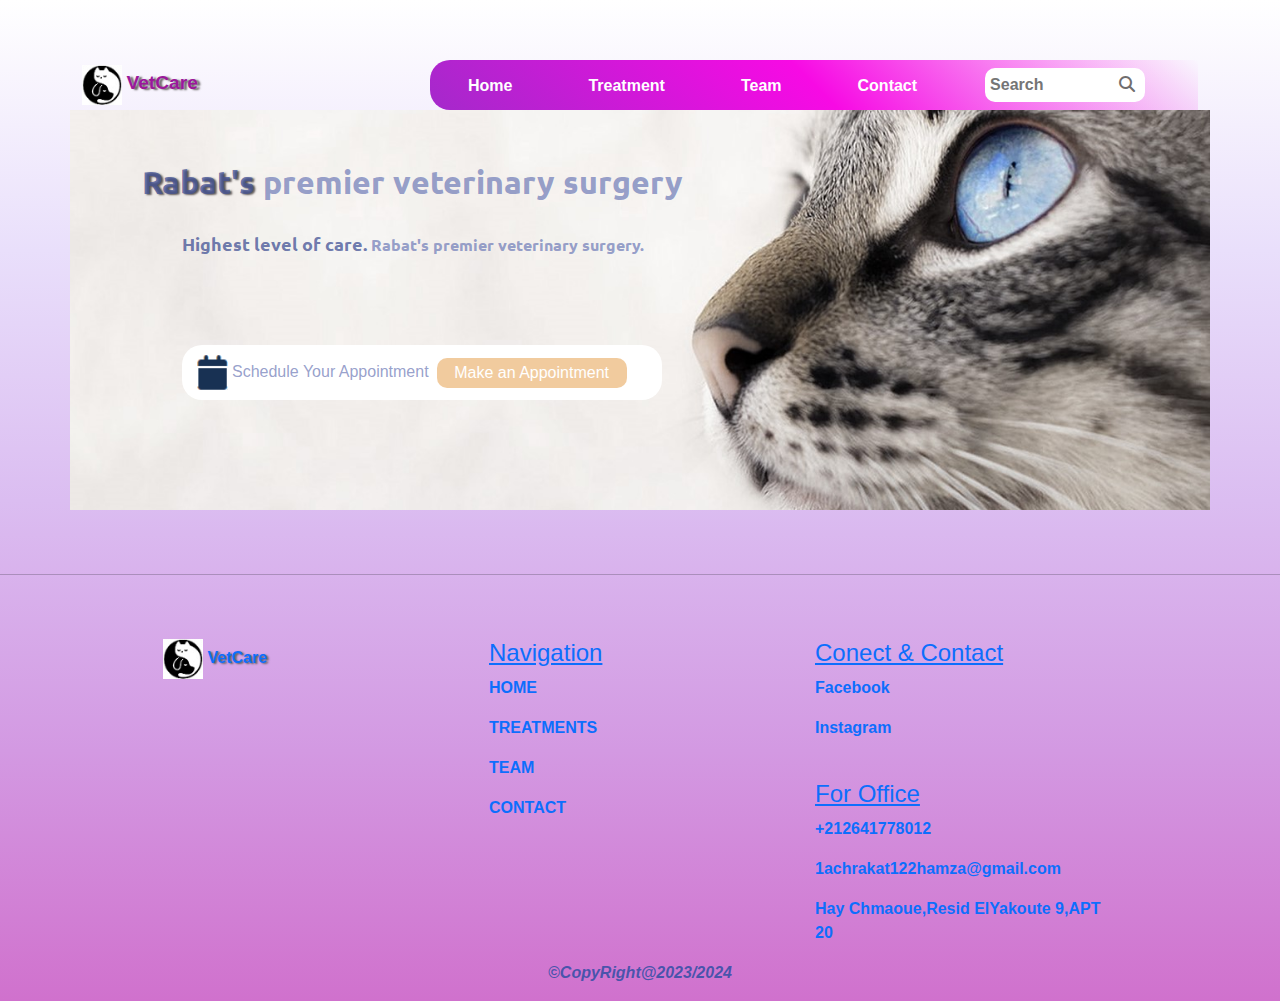
<file: index.html>
<!DOCTYPE html>
<html lang="en">

<head>
    <meta charset="UTF-8">
    <meta http-equiv="X-UA-Compatible" content="IE=edge">
    <meta name="viewport" content="width=device-width, initial-scale=1.0">
    <meta name="keyword"
        content="doctor,doctors,health,sick,healthy,medicine,virus,professor,experts,animals,dogs,cats,birds,hamsters,dog,cat,hamster,bird,vacins,vacin">
    <meta name="description"
        content="Do your animal has a health problems?You made the right choice... you are in the right place!!! Book an appointment with your doctor now! We provide you with the best experts and well-know doctors and their place of work in addition to a glimps of their professional career!!">
    <link rel="icon" href="icons\icon.png">
    <link rel="apple-touch-icon" href="icons\icon.png">
    <link rel="shortcut" href="icons\icon.png">
    <link rel="stylesheet" href="css/bootstrap.min.css">
    <link rel="stylesheet" href="css/all.min.css">
    <link rel="stylesheet" href="css/index.css">
    <link rel="preconnect" href="https://fonts.googleapis.com">
    <link rel="preconnect" href="https://fonts.gstatic.com" crossorigin>
    <link href="https://fonts.googleapis.com/css2?family=Ubuntu:wght@400;700&display=swap" rel="stylesheet">
    <title>VetCare</title>
</head>

<body>

    <header id="ref">
        <div class="container">
            <div class="row align-items-center ">
                <div class="col-md-2 col-8">

                    <a href="#ref">
                        <img src="icons/icon_2.jpg" alt="">
                    </a>
                    <a href="">
                        <p style="display: inline;"> VetCare </p>
                    </a>
                </div>

                <div class="col-md-10 col-4">
                    <nav class="my-navbar ">
                        <ol>
                            <li><a href="#ref">Home</a></li>
                            <li><a href="indeex.html">Treatment</a></li>
                            <li><a href="indeeex.html">Team</a></li>
                            <li><a href="#con">Contact</a></li>
                        </ol>
                        <form action="">
                            <input type="text" placeholder="Search">
                            <button><i class="fa-solid fa-magnifying-glass"></i></button>
                        </form>
                    </nav>

                    <div class="slide-mobile"></div>
                    <div class="btn-mobile"></div>
                </div>
            </div>
        </div>
        <script src="js/main.js"></script>
    </header>
    <div class="container" id="ss">
        <br><br>
        <p class="p"> <span class="sp"> <a href="https://fr.wikipedia.org/wiki/Rabat" target="_blank"> Rabat's
                </a></span> premier veterinary surgery </p>
        <br><br>
        <p class="pp"><span class="spp">Highest level of care.</span> Rabat's premier veterinary surgery. </p>
        <br><br><br>

        <div class="bls">
            <img id="agenda" src="icons\cal.png" alt="">
            <p>Schedule Your Appointment</p> <a href="tel:+212614778012"><input type="button"
                    value="Make an Appointment"></a>
        </div>

    </div>
    <br><br>
    <hr>
    <footer id="con"><br><br>
        <div class="row justify-content-center">
            <div class="col-3">
                <img src="icons/icon_2.jpg" alt="">
                <p style="display: inline;text-shadow: 2px 0.5px 2px rgb(97, 90, 90);color: rgba(68, 83, 150, 0.774); ">
                    <a href="#ref" style="text-decoration: none;"> VetCare</a>
                </p>
            </div>
            <div class="col-3" id="navvi">
                <h4><a href="#ref">Navigation</a></h4>
                <p><a href="#ref" style="text-decoration: none;">HOME</a></p>
                <p><a href="indeex.html" style="text-decoration: none;">TREATMENTS</a></p>
                <p><a href="indeeex.html" style="text-decoration: none;">TEAM</a></p>
                <p><a href="#con" style="text-decoration: none;">CONTACT</a></p>
            </div>
            <div class="col-3">
                <h4><a href="#con"> Conect & Contact</a></h4>
                <p><a href="https://www.facebook.com/azii.ntfahmu" target="_blank"
                        style="text-decoration: none;">Facebook</a></p>
                <p><a href="https://www.instagram.com/?hl=fr" target="_blank"
                        style="text-decoration: none;">Instagram</a></p><br>
                <h4><a href="#con">For Office</a></h4>
                <p><a href="tel:+212641778012" style="text-decoration: none;">+212641778012</a></p>
                <p><a href="mailto:1achrakat122hamza@gmail.com"
                        style="text-decoration: none;">1achrakat122hamza@gmail.com</a></p>
                <p><a href="" style="text-decoration: none;">Hay Chmaoue,Resid ElYakoute 9,APT 20</a> </p>
            </div>
        </div>
        <p style="text-align: center;"><i> <b>&copy;CopyRight@2023/2024 </b></i></p>
    </footer>



</body>

</html>
</file>
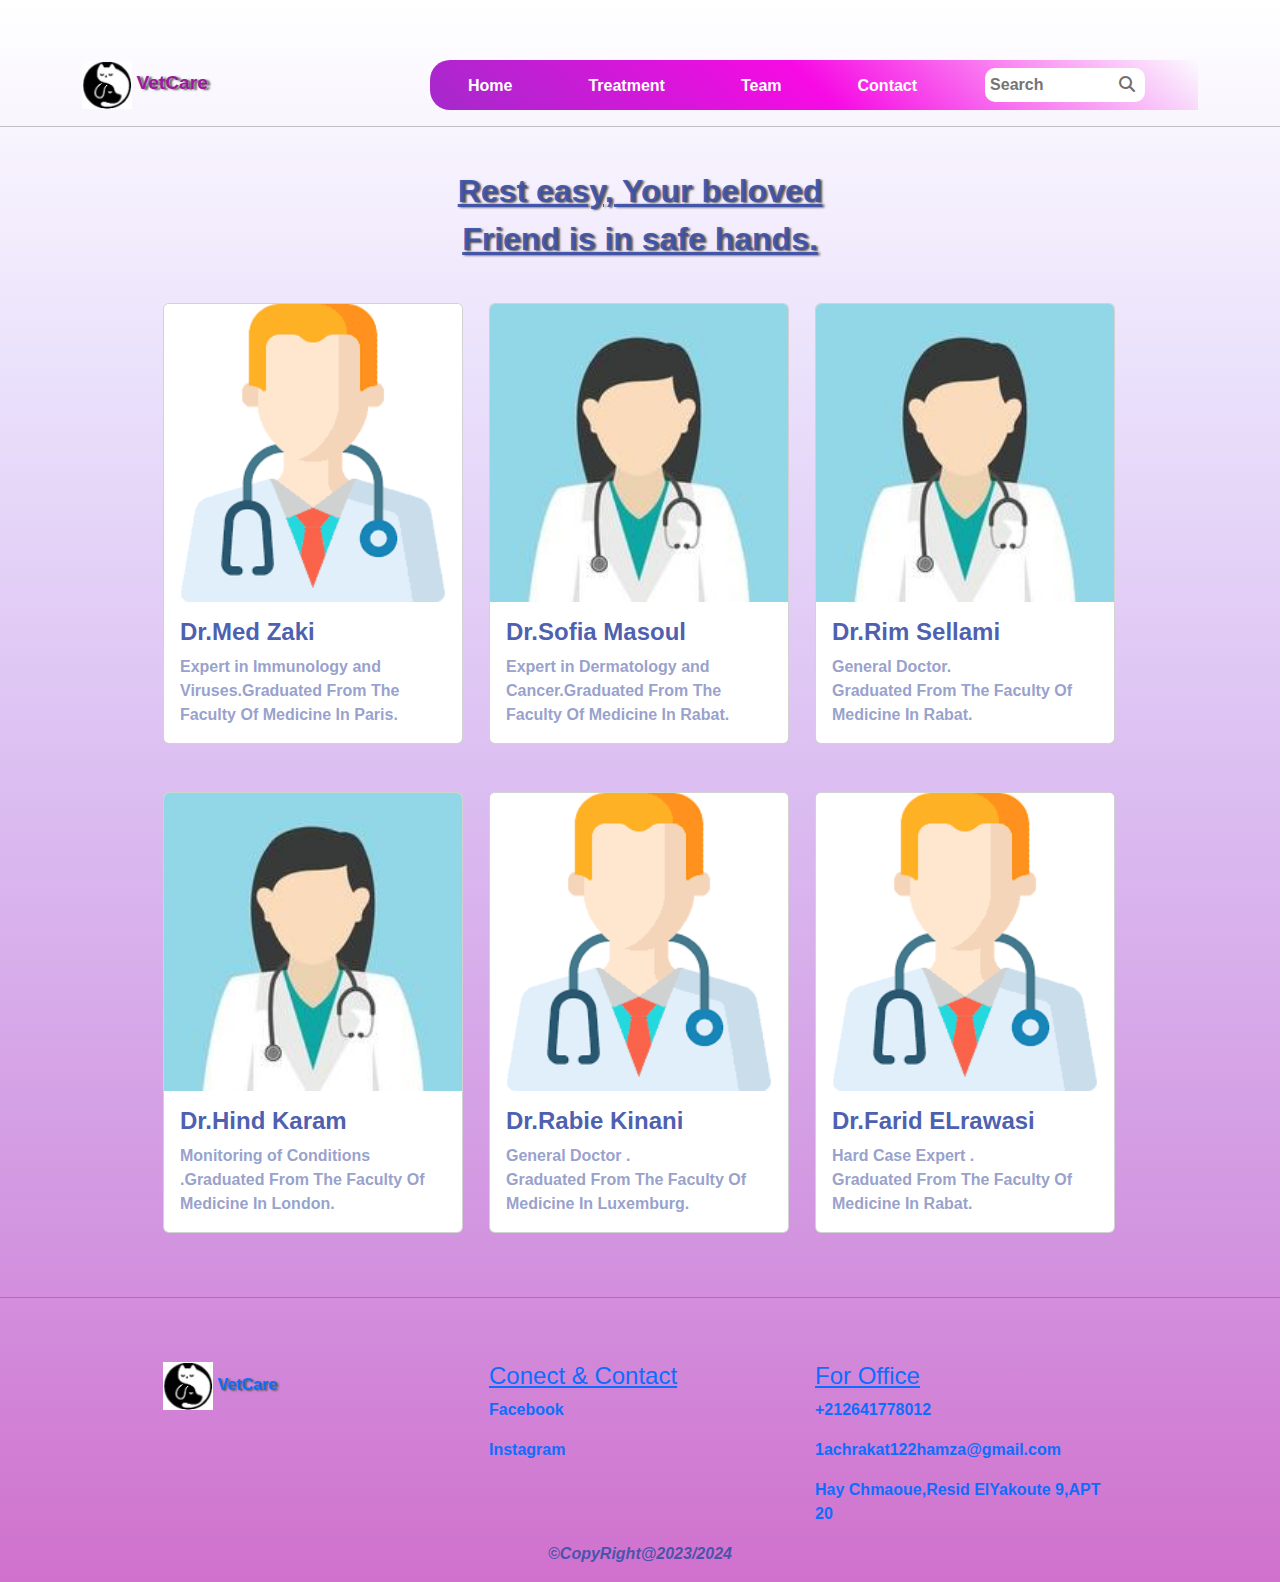
<file: indeeex.html>
<!DOCTYPE html>
<html lang="en">

<head>
  <meta charset="UTF-8">
  <meta http-equiv="X-UA-Compatible" content="IE=edge">
  <meta name="viewport" content="width=device-width, initial-scale=1.0">
  <meta name="keyword"
    content="doctor,doctors,health,sick,healthy,medicine,virus,professor,experts,animals,dogs,cats,birds,hamsters,dog,cat,hamster,bird,vacins,vacin">
  <meta name="description"
    content="Do your animal has a health problems?You made the right choice... you are in the right place!!! Book an appointment with your doctor now! We provide you with the best experts and well-know doctors and their place of work in addition to a glimps of their professional career!!">
  <link rel="icon" href="icons\icon.png">
  <link rel="apple-touch-icon" href="icons\icon.png">
  <link rel="shortcut" href="icons\icon.png">
  <link rel="stylesheet" href="css/bootstrap.min.css">
  <link rel="stylesheet" href="css/all.min.css">
  <link rel="stylesheet" href="css/indeeex.css">
  <link rel="preconnect" href="https://fonts.googleapis.com">
  <link rel="preconnect" href="https://fonts.gstatic.com" crossorigin>
  <link href="https://fonts.googleapis.com/css2?family=Ubuntu:wght@400;700&display=swap" rel="stylesheet">
  <title>VetCare</title>
</head>

<body>
  <header id="ref">
    <div class="container">
      <div class="row align-items-center ">
        <div class="col-md-2 col-8">

          <a href="#ref">
            <img src="icons/icon_2.jpg" alt="">
          </a>
          <a href="#ref">
            <p style="display: inline;"> VetCare </p>
          </a>
        </div>
        <div class="col-md-10 col-4">
          <nav class="my-navbar ">
            <ol>
              <li><a href="index.html">Home</a></li>
              <li><a href="indeex.html">Treatment</a></li>
              <li><a href="indeeex.html">Team</a></li>
              <li><a href="index.html">Contact</a></li>
            </ol>
            <form action="">
              <input type="text" placeholder="Search">
              <button><i class="fa-solid fa-magnifying-glass"></i></button>
            </form>
          </nav>
          <div class="slide-mobile"></div>
          <div class="btn-mobile"></div>
        </div>
      </div>
    </div>
    <script src="js/main.js"></script>
  </header>
  <hr>
  <div class="tmm" id="tm">
    <br>
    <article>
      <p>Rest easy, Your beloved <br> Friend is in safe hands.</p>
    </article>
    <br>
    <div class="row justify-content-center">
      <div class="col-md-3 col-3 ">
        <div id="card" class="card" style="width:300px;">
          <img class="card-img-top" src="images/men2.png" alt="" style="width:100%">
          <div class="card-body">
            <h4 class="card-title" style="color: rgba(60, 81, 168, 0.925);font-weight: 600;">Dr.Med Zaki</h4>
            <p class="card-text" style="color: rgba(119, 131, 187, 0.774);font-weight: 600;">Expert in Immunology and
              Viruses.Graduated From The Faculty Of Medicine In Paris.</p>
          </div>
        </div>
      </div>
      <div class="col-md-3 col-3 ">
        <div id="card" class="card" style="width:300px;  ">
          <img class="card-img-top" src="images/women2.jpg" alt="" style="width:100%">
          <div class="card-body">
            <h4 class="card-title" style="color: rgba(60, 81, 168, 0.925);font-weight: 600;">Dr.Sofia Masoul</h4>
            <p class="card-text" style="color: rgba(119, 131, 187, 0.774);font-weight: 600;">Expert in Dermatology and
              Cancer.Graduated From The Faculty Of Medicine In Rabat.</p>
          </div>
        </div>
      </div>
      <div class="col-md-3 col-3 ">
        <div id="card" class="card" style="width:300px;">
          <img class="card-img-top" src="images/women2.jpg" alt="" style="width:100%">
          <div class="card-body">
            <h4 class="card-title" style="color: rgba(60, 81, 168, 0.925);font-weight: 600;">Dr.Rim Sellami</h4>
            <p class="card-text" style="color: rgba(119, 131, 187, 0.774);font-weight: 600;">General Doctor. <br>
              Graduated From The Faculty Of Medicine In Rabat.</p>
          </div>
        </div>
      </div>
    </div>
    <br>
    <br>

    <div class="row justify-content-center">
      <div class="col-md-3 col-3  ">
        <div id="card" class="card" style="width:300px;  ">
          <img class="card-img-top" src="images/women2.jpg" alt="" style="width:100%">
          <div class="card-body">
            <h4 class="card-title" style="color: rgba(60, 81, 168, 0.925);font-weight: 600;">Dr.Hind Karam</h4>
            <p class="card-text" style="color: rgba(119, 131, 187, 0.774);font-weight: 600;">Monitoring of Conditions
              .Graduated From The Faculty Of Medicine In London.</p>
          </div>
        </div>
      </div>
      <div class="col-md-3 col-3 " >
        <div id="card" class="card" style="width:300px;">
          <img class="card-img-top" src="images/men2.png" alt="" style="width:100%">
          <div class="card-body">
            <h4 class="card-title" style="color: rgba(60, 81, 168, 0.925);font-weight: 600;">Dr.Rabie Kinani</h4>
            <p class="card-text" style="color: rgba(119, 131, 187, 0.774);font-weight: 600;">General Doctor
              .<br>Graduated From The Faculty Of Medicine In Luxemburg.</p>
          </div>
        </div>
      </div>
      <div class="col-md-3 col-3 ">
        <div id="card" class="card" style="width:300px; ;">
          <img class="card-img-top" src="images/men2.png" alt="" style="width:100%">
          <div class="card-body">
            <h4 class="card-title" style="color: rgba(60, 81, 168, 0.925);font-weight: 600;">Dr.Farid ELrawasi</h4>
            <p class="card-text" style="color: rgba(119, 131, 187, 0.774);font-weight: 600;">Hard Case Expert
              .<br>Graduated From The Faculty Of Medicine In Rabat.</p>
          </div>
        </div>
      </div>
    </div>
  </div>
  <br><br>
  <hr>
  <footer><br><br>
    <div class="row justify-content-center">
      <div class="col-3">
        <img src="icons/icon_2.jpg" alt="">
        <p style="display: inline;text-shadow: 2px 0.5px 2px rgb(97, 90, 90);color: rgba(68, 83, 150, 0.774); "><a
            href="#ref" style="text-decoration: none;"> VetCare</a></p>
      </div>
      <div class="col-3">
        <h4><a href="#con"> Conect & Contact</a></h4>
        <p><a href="https://www.facebook.com/azii.ntfahmu" target="_blank" style="text-decoration: none;">Facebook</a>
        </p>
        <p><a href="https://www.instagram.com/?hl=fr" target="_blank" style="text-decoration: none;">Instagram</a></p>
        <br>
      </div>
      <div class="col-3">
        <h4><a href="#con">For Office</a></h4>
        <p><a href="tel:+212641778012" style="text-decoration: none;">+212641778012</a></p>
        <p><a href="mailto:1achrakat122hamza@gmail.com" style="text-decoration: none;">1achrakat122hamza@gmail.com</a>
        </p>
        <p><a href="#loc" style="text-decoration: none;">Hay Chmaoue,Resid ElYakoute 9,APT 20</a> </p>
      </div>
    </div>
    <p style="text-align: center;"><i> <b>&copy;CopyRight@2023/2024 </b></i></p>
  </footer>
</body>

</html>
</file>
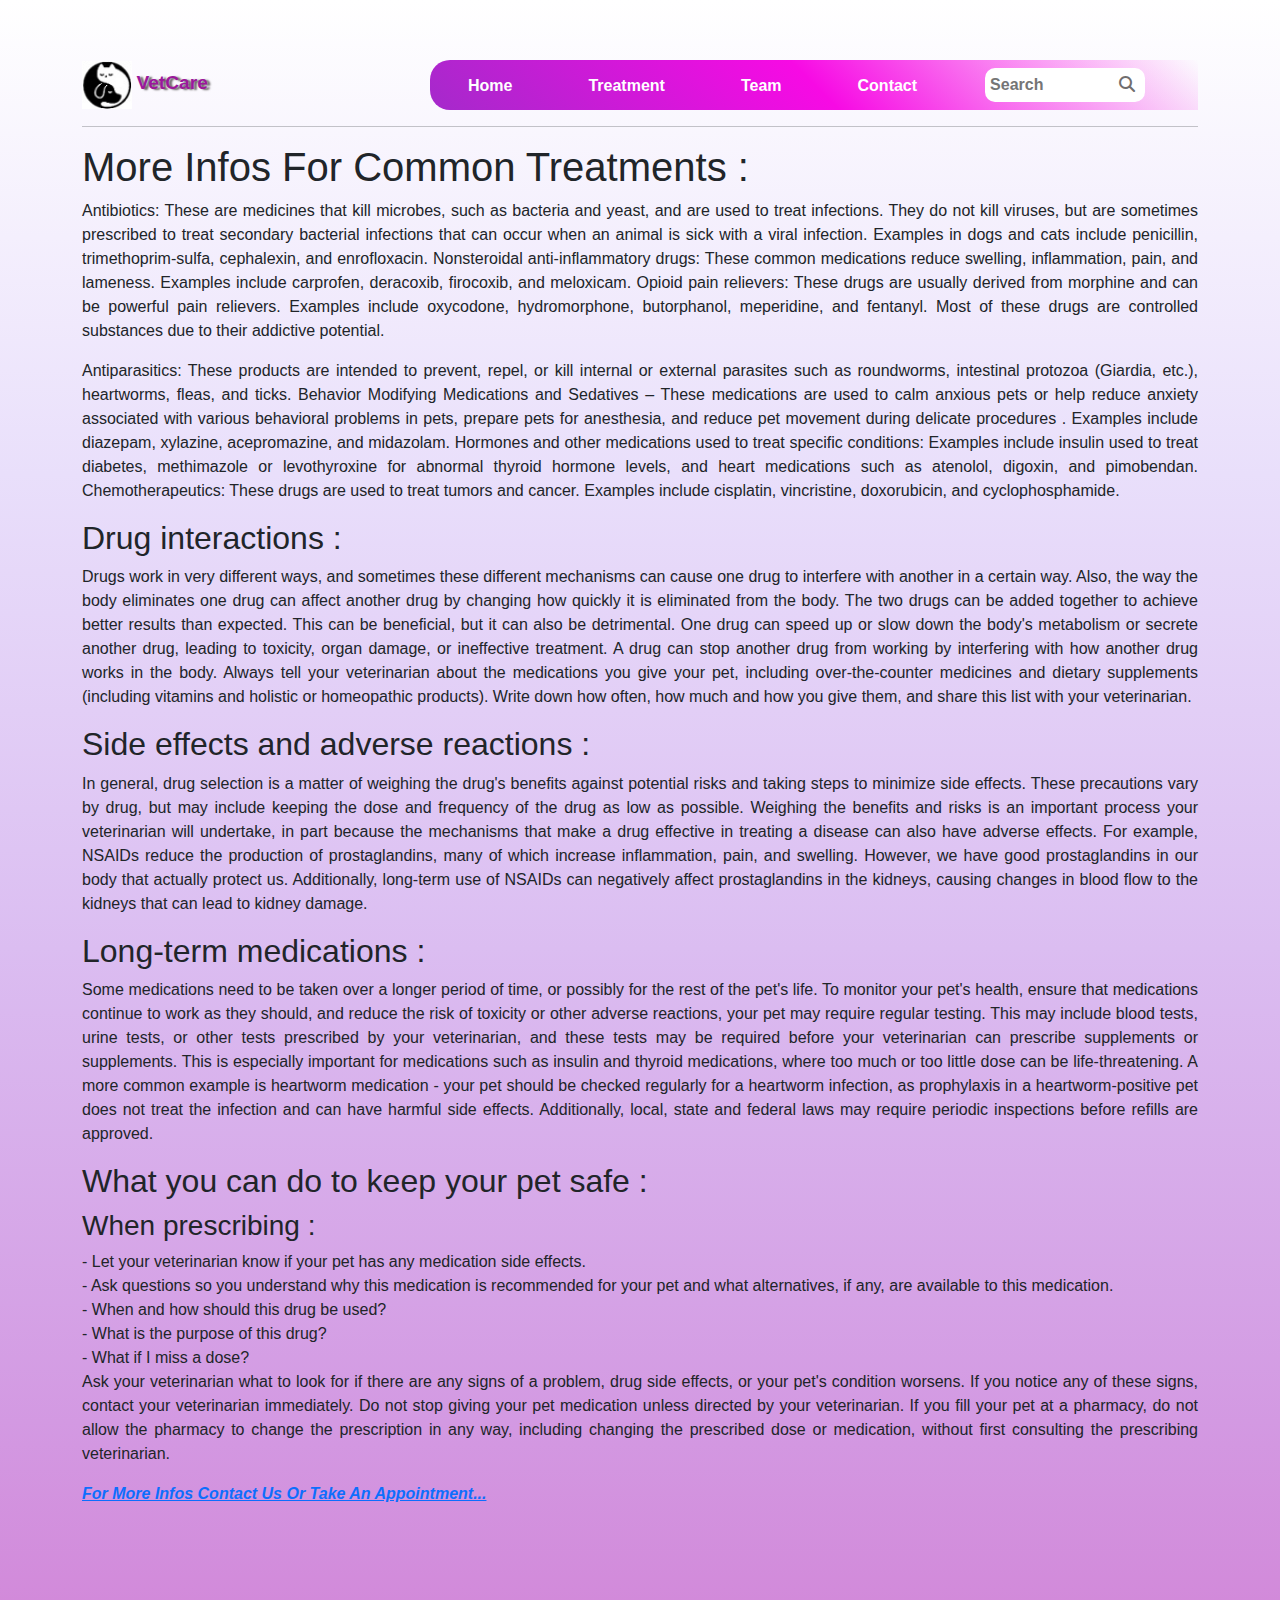
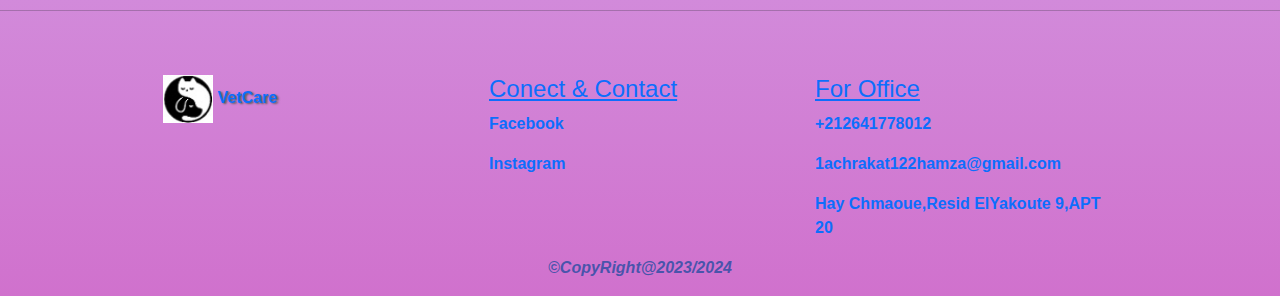
<file: indeex.html>
<!DOCTYPE html>
<html lang="en">

<head>
    <meta charset="UTF-8">
    <meta http-equiv="X-UA-Compatible" content="IE=edge">
    <meta name="viewport" content="width=device-width, initial-scale=1.0">
    <meta name="keyword"
        content="doctor,doctors,health,sick,healthy,medicine,virus,professor,experts,animals,dogs,cats,birds,hamsters,dog,cat,hamster,bird,vacins,vacin">
    <meta name="description"
        content="Do your animal has a health problems?You made the right choice... you are in the right place!!! Book an appointment with your doctor now! We provide you with the best experts and well-know doctors and their place of work in addition to a glimps of their professional career!!">
    <link rel="icon" href="icons\icon.png">
    <link rel="apple-touch-icon" href="icons\icon.png">
    <link rel="shortcut" href="icons\icon.png">
    <link rel="stylesheet" href="css/bootstrap.min.css">
    <link rel="stylesheet" href="css/all.min.css">
    <link rel="stylesheet" href="css/indeex.css">
    <link rel="preconnect" href="https://fonts.googleapis.com">
    <link rel="preconnect" href="https://fonts.gstatic.com" crossorigin>
    <link href="https://fonts.googleapis.com/css2?family=Ubuntu:wght@400;700&display=swap" rel="stylesheet">
    <title>VetCare</title>
</head>

<body>
    <header id="ref">
        <div class="container">
            <div class="row align-items-center ">
                <div class="col-md-2 col-8">

                    <a href="#ref">
                        <img src="icons/icon_2.jpg" alt="">
                    </a>
                    <a href="#ref">
                        <p style="display: inline;"> VetCare </p>
                    </a>
                </div>
                <div class="col-md-10 col-4">
                    <nav class="my-navbar ">
                        <ol>
                            <li><a href="index.html">Home</a></li>
                            <li><a href="indeex.html">Treatment</a></li>
                            <li><a href="indeeex.html">Team</a></li>
                            <li><a href="index.html">Contact</a></li>
                        </ol>
                        <form action="">
                            <input type="text" placeholder="Search">
                            <button><i class="fa-solid fa-magnifying-glass"></i></button>
                        </form>
                    </nav>
                    <div class="slide-mobile"></div>
                    <div class="btn-mobile"></div>
                </div>
            </div>
        </div>
        <script src="js/main.js"></script>
    </header>
    <div  class="container">
        <hr>
        <h1>More Infos For Common Treatments : </h1>
        <p>Antibiotics: These are medicines that kill microbes, such as bacteria and yeast, and are used to treat
            infections. They do not kill viruses, but are sometimes prescribed to treat secondary bacterial infections
            that can occur when an animal is sick with a viral infection. Examples in dogs and cats include penicillin,
            trimethoprim-sulfa, cephalexin, and enrofloxacin.
            Nonsteroidal anti-inflammatory drugs: These common medications reduce swelling, inflammation, pain, and
            lameness. Examples include carprofen, deracoxib, firocoxib, and meloxicam.
            Opioid pain relievers: These drugs are usually derived from morphine and can be powerful pain relievers.
            Examples include oxycodone, hydromorphone, butorphanol, meperidine, and fentanyl. Most of these drugs are
            controlled substances due to their addictive potential.</p>
        <p>Antiparasitics: These products are intended to prevent, repel, or kill internal or external parasites such as
            roundworms, intestinal protozoa (Giardia, etc.), heartworms, fleas, and ticks.
            Behavior Modifying Medications and Sedatives – These medications are used to calm anxious pets or help
            reduce anxiety associated with various behavioral problems in pets, prepare pets for anesthesia, and reduce
            pet movement during delicate procedures . Examples include diazepam, xylazine, acepromazine, and midazolam.
            Hormones and other medications used to treat specific conditions: Examples include insulin used to treat
            diabetes, methimazole or levothyroxine for abnormal thyroid hormone levels, and heart medications such as
            atenolol, digoxin, and pimobendan.
            Chemotherapeutics: These drugs are used to treat tumors and cancer. Examples include cisplatin, vincristine,
            doxorubicin, and cyclophosphamide.</p>
        <h2>Drug interactions :</h2>
        <p>Drugs work in very different ways, and sometimes these different mechanisms can cause one drug to interfere
            with another in a certain way. Also, the way the body eliminates one drug can affect another drug by
            changing how quickly it is eliminated from the body.
            The two drugs can be added together to achieve better results than expected. This can be beneficial, but it
            can also be detrimental.
            One drug can speed up or slow down the body's metabolism or secrete another drug, leading to toxicity, organ
            damage, or ineffective treatment.
            A drug can stop another drug from working by interfering with how another drug works in the body.
            Always tell your veterinarian about the medications you give your pet, including over-the-counter medicines
            and dietary supplements (including vitamins and holistic or homeopathic products). Write down how often, how
            much and how you give them, and share this list with your veterinarian.</p>
        <h2>Side effects and adverse reactions :</h2>
        <p>In general, drug selection is a matter of weighing the drug's benefits against potential risks and taking
            steps to minimize side effects. These precautions vary by drug, but may include keeping the dose and
            frequency of the drug as low as possible.
            Weighing the benefits and risks is an important process your veterinarian will undertake, in part because
            the mechanisms that make a drug effective in treating a disease can also have adverse effects. For example,
            NSAIDs reduce the production of prostaglandins, many of which increase inflammation, pain, and swelling.
            However, we have good prostaglandins in our body that actually protect us. Additionally, long-term use of
            NSAIDs can negatively affect prostaglandins in the kidneys, causing changes in blood flow to the kidneys
            that can lead to kidney damage.</p>
        <h2>Long-term medications : </h2>
        <p>Some medications need to be taken over a longer period of time, or possibly for the rest of the pet's life.
            To monitor your pet's health, ensure that medications continue to work as they should, and reduce the risk
            of toxicity or other adverse reactions, your pet may require regular testing. This may include blood tests,
            urine tests, or other tests prescribed by your veterinarian, and these tests may be required before your
            veterinarian can prescribe supplements or supplements. This is especially important for medications such as
            insulin and thyroid medications, where too much or too little dose can be life-threatening. A more common
            example is heartworm medication - your pet should be checked regularly for a heartworm infection, as
            prophylaxis in a heartworm-positive pet does not treat the infection and can have harmful side effects.
            Additionally, local, state and federal laws may require periodic inspections before refills are approved.
        </p>
        <h2>What you can do to keep your pet safe :</h2>
        <h3>When prescribing :</h3>
        <p> - Let your veterinarian know if your pet has any medication side effects. <br>
            - Ask questions so you understand why this medication is recommended for your pet and what alternatives, if
            any, are available to this medication. <br>
            - When and how should this drug be used? <br>
            - What is the purpose of this drug? <br>
            - What if I miss a dose? <br>
            Ask your veterinarian what to look for if there are any signs of a problem, drug side effects, or your pet's
            condition worsens.
            If you notice any of these signs, contact your veterinarian immediately. Do not stop giving your pet
            medication unless directed by your veterinarian.
            If you fill your pet at a pharmacy, do not allow the pharmacy to change the prescription in any way,
            including changing the prescribed dose or medication, without first consulting the prescribing veterinarian.
        </p>
        <a target="_self" href="index.html">
            <p><b><i>For More Infos Contact Us Or Take An Appointment...</i></b></p>
        </a>
        <br>
    </div>
    <br><br>
    <hr>
    <footer><br><br>
        <div class="row justify-content-center">
            <div class="col-3">
                <img src="icons/icon_2.jpg" alt="">
                <p style="display: inline;text-shadow: 2px 0.5px 2px rgb(97, 90, 90);color: rgba(68, 83, 150, 0.774); ">
                    <a href="#ref" style="text-decoration: none;"> VetCare</a></p>
            </div>
            <div class="col-3">
                <h4><a href="#con"> Conect & Contact</a></h4>
                <p><a href="https://www.facebook.com/azii.ntfahmu" target="_blank"
                        style="text-decoration: none;">Facebook</a></p>
                <p><a href="https://www.instagram.com/?hl=fr" target="_blank"
                        style="text-decoration: none;">Instagram</a></p><br>
            </div>
            <div class="col-3">
                <h4><a href="#con">For Office</a></h4>
                <p><a href="tel:+212641778012" style="text-decoration: none;">+212641778012</a></p>
                <p><a href="mailto:1achrakat122hamza@gmail.com"
                        style="text-decoration: none;">1achrakat122hamza@gmail.com</a></p>
                <p><a href="#loc" style="text-decoration: none;">Hay Chmaoue,Resid ElYakoute 9,APT 20</a> </p>
            </div>
        </div>
        <p style="text-align: center;"><i> <b>&copy;CopyRight@2023/2024 </b></i></p>
    </footer>
</body>

</html>
</file>
<file: css/index.css>
@import url('https://fonts.googleapis.com/css2?family=Ubuntu:wght@400;700&display=swap');

body {
    font-family: Verdana, Tahoma, sans-serif;
    background-image: linear-gradient(to bottom, #ffffff, #e9dffb, #dbbdf1, #d399e2, #d071cd);
    background-repeat: no-repeat;
    background-size: cover;
}

/*HEADER*/
header {
    padding-top: 60px;
}

img,
svg {
    vertical-align: middle;
    width: 50px;
}

header a {
    text-decoration: none;
    color: rgb(155, 24, 155);
}

header a p {
    font-size: larger;
    font-weight: bold;
    text-shadow: 3px 1px 2px rgb(99, 96, 96);

}

header a:hover {
    font-size: larger;
    font-weight: bolder;
}

header nav {
    background: linear-gradient(45deg, rgba(153, 14, 196, 0.884), rgb(247 10 228), transparent);
    border-top-left-radius: 20px;
    border-bottom-left-radius: 20px;
    display: flex;
    align-items: center;
    margin-left: 158px;
    padding: 0 30px;
}

header nav ol {
    padding: 0;
    margin: 0;
    list-style: none;
    display: flex;
}


header nav ol li {
    margin-right: 60px;
}

header nav ol li a {
    color: white;
    text-decoration: none;
    font-weight: 600;
    display: block;
    padding: 12px 8px;
    border-top: 2px solid transparent;
    transition: 300ms;
}

header nav ol li a:hover {
    border-color: white;
    text-shadow: 3px 1px 2px rgb(12, 10, 10);
}

header nav form {
    position: relative;
}

header nav form input {
    width: 160px;
    border: 0;
    border-radius: 10px;
    outline: 0;
    padding: 5px;
    color: rgb(112, 110, 110);
    font-weight: 600;
}

header nav form input:hover {
    cursor: pointer;
    width: 170px;
}

header nav form button {
    all: unset;
    position: absolute;
    right: 10px;
    top: 5px;
    color: rgb(112, 110, 110);
}

/*CONTENT*/
#ss {
    width: 100%;
    height: 400px;
    background-image: url(veeet.jpg);
    background-position: center;
    background-repeat: no-repeat;
    background-size: cover;
}

#ss .p {
    color: rgba(119, 131, 187, 0.774);
    display: inline;
    font-weight: 900;
    font-size: xx-large;
    font-family: 'Ubuntu', sans-serif;
    padding-left: 60px;
}

#ss .p .sp {
    color: rgba(68, 83, 150, 0.774);
    text-shadow: 2px 0.5px 2px rgb(97, 90, 90);
}

#ss .p .sp a {
    text-decoration: none;
    color: rgba(68, 83, 150, 0.774);
}

#ss .pp {
    color: rgba(119, 131, 187, 0.774);
    font-weight: bold;
    font-family: 'Ubuntu', sans-serif;
    padding-left: 100px;
}

#ss .pp .spp {
    color: rgba(68, 83, 150, 0.774);
    font-weight: bolder;
    font-size: large;
}

#ss .bls {
    background-color: white;
    display: flex;
    width: 480px;
    margin-left: 100px;
    border-radius: 20px;
    padding-left: 10px;
    align-items: center;
}

#ss .bls:hover {
    box-shadow: 0 4px 8px 0 rgba(0, 0, 0, 0.2), 0 6px 20px 0 rgba(0, 0, 0, 0.19);
    cursor: pointer;
}

img,
svg {
    vertical-align: middle;
    height: 40px;
    width: 40px;

}

#ss .bls p {
    color: rgba(119, 131, 187, 0.774);
    font-weight: 500;
    margin-top: 15px;
}

#ss .bls input {
    margin-left: 8px;
    height: 30px;
    width: 190px;
    border-radius: 10px;
    border: none;
    background-color: rgba(240, 199, 150, 0.925);
    color: white;
}

#ss .bls input:hover {
    box-shadow: 0 4px 8px 0 rgba(0, 0, 0, 0.2), 0 6px 20px 0 rgba(0, 0, 0, 0.19);
    cursor: pointer;
}

.menuu {
    display: none;
}

/*FOOTER*/
footer {
    color: rgba(60, 81, 168, 0.925);
    font-weight: 600;
    text-decoration: none;
    overflow: hidden;
}

/*MEDIA SCREEN*/
@media (max-width: 1199.98px) {
    header nav {
        margin-left: unset;
        padding: 0 10px;
    }

    header a p {
        font-size: large;
    }

    #ss .p {
        padding-left: 20px;
    }

    #ss .pp {
        padding-left: 50px;
    }

    #ss .bls {
        width: 400px;
        height: 40px;
        margin-top: -40px;
        margin-left: 30px;
    }

    #ss .bls input {
        height: 25px;
        width: 185px;
        margin-right: 8px;
    }

    #ss .bls p {
        padding-left: 25px;
    }

    #ss .bls #agenda {
        padding-left: 10px;
        height: 30px;
    }

    img,
    svg {
        height: 30px;
    }

}

@media (max-width: 991.98px) {
    header nav {
        padding: 0 5px;
    }

    header nav ol li {
        margin-right: 20px;
    }

    header nav form input:hover {
        width: 170px;
    }

    header nav ol li a {
        padding: 8px 4px;
    }

    #ss {
        margin-top: -5px;
    }

    #ss .p {
        font-size: x-large;
    }

    #ss .pp {
        padding-left: 5px;
    }

    #ss .bls {
        height: 30px;
        margin-left: 0px;
    }

    #ss .bls input {
        height: 21px;
        width: 158px;
        font-size: small;
    }

    #ss .bls p {
        padding-left: 15px;
        font-size: x-small;
        font-weight: bold;
    }

    #ss .bls #agenda {
        height: 24px;
    }

    footer {
        font-size: smaller;
    }

}

@media (max-width: 767.98px) {
    header nav {
        padding: 0px 0px;
    }

    header nav ol li {
        margin-right: 8px;
    }

    header nav form input {
        width: 90px;
        font-weight: 500;
        font-size: small;
    }

    header nav form input:hover {
        width: 90px;
    }

    #ss {
        height: 300px;
    }

    #ss .p {
        font-size: large;
    }

    #ss .p {
        padding-left: 10px;
    }

    #ss .pp .spp {
        font-size: small;
    }

    #ss .pp {
        padding-left: 0px;
        font-size: small;
    }
    header nav {
        position: fixed;
        top: 0;
        left: 0;
        width: 250px;
        background-color: rgb(78, 3, 78);
        flex-direction: column;
        height: 100%;
        border-radius: 0;
        z-index: 999;
        justify-content: unset;
        align-items: unset;
        padding-left: 34px;
        transform: translateX(-250px);
        transition: 300ms;
    }

    header nav ol {
        flex-direction: column;
    }

    header nav ol li {
        margin-top: 15px;
    }

    header nav form {
        order: -1;
        margin-top: 10px;
    }

    header nav form input {
        width: 180px;
        font-size: large;
        font-weight: 600;
    }

    header nav form button {
        right: 50px;
        top: 7px;
        font-weight: 600;
    }

    header nav form input:hover {
        width: 180px;
    }

    img,
    svg {
        height: 50px;
        width: 50px;
    }

    header a p {
        font-size: larger;
    }


    .btn-mobile {
        display: block;
        position: relative;
        width: 30px;
        height: 30px;
    }

    header .btn-mobile:before,.btn-mobile:after {
        content: "";
        position: absolute;
        width: 100%;
        height: 2px;
        background-color: black;
        margin-left: 60px;
    }

    .btn-mobile:after {
        bottom: 0;
    }

    .btn-mobile:before {
        box-shadow: 0px 14px 0px #111;
    }
    header nav.show {
        transform: unset;
    }
    .slide-mobile {
        position: fixed;
        height: 100%;
        width: 100%;
        top: 0;
        left: 0;
        background-color: #111;
        z-index: 2;
        visibility: hidden;
        opacity: 0;
        transition: 300ms;
    }
    .slide-mobile.show {
        opacity: .6;
        visibility: visible;
    }

    footer {
        font-size: x-small;
    }
}

@media (max-width: 576px) {
    header nav {
        position: fixed;
        top: 0;
        left: 0;
        width: 250px;
        background-color: rgb(78, 3, 78);
        flex-direction: column;
        height: 100%;
        border-radius: 0;
        z-index: 999;
        justify-content: unset;
        align-items: unset;
        padding-left: 34px;
        transform: translateX(-250px);
        transition: 300ms;
    }

    header nav ol {
        flex-direction: column;
    }

    header nav ol li {
        margin-top: 15px;
    }

    header nav form {
        order: -1;
        margin-top: 10px;
    }

    header nav form input {
        width: 180px;
        font-size: large;
        font-weight: 600;
    }

    header nav form button {
        right: 50px;
        top: 7px;
        font-weight: 600;
    }

    header nav form input:hover {
        width: 180px;
    }

    img,
    svg {
        height: 50px;
        width: 50px;
    }

    header a p {
        font-size: larger;
    }

    #ss {
        height: 175px;
    }

    #ss .p {
        font-size: small;
        padding-left: 0px;
    }

    #ss .pp {
        font-size: x-small;
    }

    #ss .bls {
        position: relative;
        top: -34px;
        width: 168px;

    }

    #ss .bls p {
        visibility: hidden;
    }

    #ss .bls #agenda {
        height: 0px;
        width: 0px;
    }

    #ss .bls a {
        position: relative;
        left: -111px;
        top: -1px;
    }

    .btn-mobile {
        display: block;
        position: relative;
        width: 30px;
        height: 30px;
    }

    header .btn-mobile:before,.btn-mobile:after {
        content: "";
        position: absolute;
        width: 100%;
        height: 2px;
        background-color: black;
        margin-left: 60px;
    }

    .btn-mobile:after {
        bottom: 0;
    }

    .btn-mobile:before {
        box-shadow: 0px 14px 0px #111;
    }
    header nav.show {
        transform: unset;
    }
    .slide-mobile {
        position: fixed;
        height: 100%;
        width: 100%;
        top: 0;
        left: 0;
        background-color: #111;
        z-index: 2;
        visibility: hidden;
        opacity: 0;
        transition: 300ms;
    }
    .slide-mobile.show {
        opacity: .6;
        visibility: visible;
    }

}
</file>
<file: css/indeeex.css>
@import url('https://fonts.googleapis.com/css2?family=Ubuntu:wght@400;700&display=swap');

body {
    font-family: Verdana, Tahoma, sans-serif;
    background-image: linear-gradient(to bottom, #ffffff, #e9dffb, #dbbdf1, #d399e2, #d071cd);
    background-repeat: no-repeat;
    background-size: cover;
}

/*HEADER*/
header {
    padding-top: 60px;
}

img,
svg {
    vertical-align: middle;
    width: 50px;
}

header a {
    text-decoration: none;
    color: rgb(155, 24, 155);
}

header a p {
    font-size: larger;
    font-weight: bold;
    text-shadow: 3px 1px 2px rgb(99, 96, 96);

}

header a:hover {
    font-size: larger;
    font-weight: bolder;
}

header nav {
    background: linear-gradient(45deg, rgba(153, 14, 196, 0.884), rgb(247 10 228), transparent);
    border-top-left-radius: 20px;
    border-bottom-left-radius: 20px;
    display: flex;
    align-items: center;
    margin-left: 158px;
    padding: 0 30px;
}

header nav ol {
    padding: 0;
    margin: 0;
    list-style: none;
    display: flex;
}


header nav ol li {
    margin-right: 60px;
}

header nav ol li a {
    color: white;
    text-decoration: none;
    font-weight: 600;
    display: block;
    padding: 12px 8px;
    border-top: 2px solid transparent;
    transition: 300ms;
}

header nav ol li a:hover {
    border-color: white;
    text-shadow: 3px 1px 2px rgb(12, 10, 10);
}

header nav form {
    position: relative;
}

header nav form input {
    width: 160px;
    border: 0;
    border-radius: 10px;
    outline: 0;
    padding: 5px;
    color: rgb(112, 110, 110);
    font-weight: 600;
}

header nav form input:hover {
    cursor: pointer;
    width: 170px;
}

header nav form button {
    all: unset;
    position: absolute;
    right: 10px;
    top: 5px;
    color: rgb(112, 110, 110);
}

/*CONTENT*/
.tmm {

    overflow: hidden;
}

.tmm article {
    color: rgba(60, 81, 168, 0.925);
    font-size: xx-large;
    font-weight: 800;
    text-align: center;
    text-shadow: 2px 0.5px 2px rgb(97, 90, 90);
    text-decoration: underline;
}

.tmm #card:hover {
    box-shadow: 0 4px 8px 0 rgba(0, 0, 0, 0.2), 0 6px 20px 0 rgba(0, 0, 0, 0.19);
    cursor: pointer;
}

/*FOOTER*/
footer {
    color: rgba(60, 81, 168, 0.925);
    font-weight: 600;
    text-decoration: none;
    overflow: hidden;
}

/* MEDIA SCREEN*/
@media (max-width: 1199.98px) {
    header nav {
        margin-left: unset;
        padding: 0 10px;
    }

    header a p {
        font-size: large;
    }
}
@media (max-width: 991.98px) {
    header nav {
        padding: 0 5px;
    }

    header nav ol li {
        margin-right: 20px;
    }

    header nav form input:hover {
        width: 170px;
    }

    header nav ol li a {
        padding: 8px 4px;
    }
    .tmm article {
        color: rgba(60, 81, 168, 0.925);
        font-size: large;
        }
  
    footer {
        font-size: smaller;
    }
}
@media (max-width: 767.98px){
    header nav {
        position: fixed;
        top: 0;
        left: 0;
        width: 250px;
        background-color: rgb(78, 3, 78);
        flex-direction: column;
        height: 100%;
        border-radius: 0;
        z-index: 999;
        justify-content: unset;
        align-items: unset;
        padding-left: 34px;
        transform: translateX(-250px);
        transition: 300ms;
    }

    header nav ol {
        flex-direction: column;
    }

    header nav ol li {
        margin-top: 15px;
    }

    header nav form {
        order: -1;
        margin-top: 10px;
    }

    header nav form input {
        width: 180px;
        font-size: large;
        font-weight: 600;
    }

    header nav form button {
        right: 50px;
        top: 7px;
        font-weight: 600;
    }

    header nav form input:hover {
        width: 180px;
    }

    img,
    svg {
        height: 50px;
        width: 50px;
    }

    header a p {
        font-size: larger;
    }


    .btn-mobile {
        display: block;
        position: relative;
        width: 30px;
        height: 30px;
    }

    header .btn-mobile:before,.btn-mobile:after {
        content: "";
        position: absolute;
        width: 100%;
        height: 2px;
        background-color: black;
        margin-left: 60px;
    }

    .btn-mobile:after {
        bottom: 0;
    }

    .btn-mobile:before {
        box-shadow: 0px 14px 0px #111;
    }
    header nav.show {
        transform: unset;
    }
    .slide-mobile {
        position: fixed;
        height: 100%;
        width: 100%;
        top: 0;
        left: 0;
        background-color: #111;
        z-index: 2;
        visibility: hidden;
        opacity: 0;
        transition: 300ms;
    }
    .slide-mobile.show {
        opacity: .6;
        visibility: visible;
    }
    .tmm article {
    color: rgba(60, 81, 168, 0.925);
    font-size: large;
    }
}
@media (max-width: 576px) {
    header nav {
        position: fixed;
        top: 0;
        left: 0;
        width: 250px;
        background-color: rgb(78, 3, 78);
        flex-direction: column;
        height: 100%;
        border-radius: 0;
        z-index: 999;
        justify-content: unset;
        align-items: unset;
        padding-left: 34px;
        transform: translateX(-250px);
        transition: 300ms;
    }

    header nav ol {
        flex-direction: column;
    }

    header nav ol li {
        margin-top: 15px;
    }

    header nav form {
        order: -1;
        margin-top: 10px;
    }

    header nav form input {
        width: 180px;
        font-size: large;
        font-weight: 600;
    }

    header nav form button {
        right: 50px;
        top: 7px;
        font-weight: 600;
    }

    header nav form input:hover {
        width: 180px;
    }

    img,
    svg {
        height: 50px;
        width: 50px;
    }

    header a p {
        font-size: larger;
    }


    .btn-mobile {
        display: block;
        position: relative;
        width: 30px;
        height: 30px;
    }

    header .btn-mobile:before,.btn-mobile:after {
        content: "";
        position: absolute;
        width: 100%;
        height: 2px;
        background-color: black;
        margin-left: 60px;
    }

    .btn-mobile:after {
        bottom: 0;
    }

    .btn-mobile:before {
        box-shadow: 0px 14px 0px #111;
    }
    header nav.show {
        transform: unset;
    }
    .slide-mobile {
        position: fixed;
        height: 100%;
        width: 100%;
        top: 0;
        left: 0;
        background-color: #111;
        z-index: 2;
        visibility: hidden;
        opacity: 0;
        transition: 300ms;
    }
    .slide-mobile.show {
        opacity: .6;
        visibility: visible;
    }

}
</file>
<file: css/indeex.css>
@import url('https://fonts.googleapis.com/css2?family=Ubuntu:wght@400;700&display=swap');

body {
    font-family: Verdana, Tahoma, sans-serif;
    background-image: linear-gradient(to bottom, #ffffff, #e9dffb, #dbbdf1, #d399e2, #d071cd);
    background-repeat: no-repeat;
    background-size: cover;
}

/*HEADER*/
header {
    padding-top: 60px;
}

img,
svg {
    vertical-align: middle;
    width: 50px;
}

header a {
    text-decoration: none;
    color: rgb(155, 24, 155);
}

header a p {
    font-size: larger;
    font-weight: bold;
    text-shadow: 3px 1px 2px rgb(99, 96, 96);

}

header a:hover {
    font-size: larger;
    font-weight: bolder;
}

header nav {
    background: linear-gradient(45deg, rgba(153, 14, 196, 0.884), rgb(247 10 228), transparent);
    border-top-left-radius: 20px;
    border-bottom-left-radius: 20px;
    display: flex;
    align-items: center;
    margin-left: 158px;
    padding: 0 30px;
}

header nav ol {
    padding: 0;
    margin: 0;
    list-style: none;
    display: flex;
}


header nav ol li {
    margin-right: 60px;
}

header nav ol li a {
    color: white;
    text-decoration: none;
    font-weight: 600;
    display: block;
    padding: 12px 8px;
    border-top: 2px solid transparent;
    transition: 300ms;
}

header nav ol li a:hover {
    border-color: white;
    text-shadow: 3px 1px 2px rgb(12, 10, 10);
}

header nav form {
    position: relative;
}

header nav form input {
    width: 160px;
    border: 0;
    border-radius: 10px;
    outline: 0;
    padding: 5px;
    color: rgb(112, 110, 110);
    font-weight: 600;
}

header nav form input:hover {
    cursor: pointer;
    width: 170px;
}

header nav form button {
    all: unset;
    position: absolute;
    right: 10px;
    top: 5px;
    color: rgb(112, 110, 110);
}

/*CONTENT*/
.container {
    text-align: justify;
}

/*FOOTER*/

footer {
    color: rgba(60, 81, 168, 0.925);
    font-weight: 600;
    text-decoration: none;
    overflow: hidden;
}
/* MEDIA SCREEN*/
@media (max-width: 1199.98px) {
    header nav {
        margin-left: unset;
        padding: 0 10px;
    }

    header a p {
        font-size: large;
    }
}
@media (max-width: 991.98px) {
    header nav {
        padding: 0 5px;
    }

    header nav ol li {
        margin-right: 20px;
    }

    header nav form input:hover {
        width: 170px;
    }

    header nav ol li a {
        padding: 8px 4px;
    }
  
    footer {
        font-size: smaller;
    }
}
@media (max-width: 767.98px){
    header nav {
        position: fixed;
        top: 0;
        left: 0;
        width: 250px;
        background-color: rgb(78, 3, 78);
        flex-direction: column;
        height: 100%;
        border-radius: 0;
        z-index: 999;
        justify-content: unset;
        align-items: unset;
        padding-left: 34px;
        transform: translateX(-250px);
        transition: 300ms;
    }

    header nav ol {
        flex-direction: column;
    }

    header nav ol li {
        margin-top: 15px;
    }

    header nav form {
        order: -1;
        margin-top: 10px;
    }

    header nav form input {
        width: 180px;
        font-size: large;
        font-weight: 600;
    }

    header nav form button {
        right: 50px;
        top: 7px;
        font-weight: 600;
    }

    header nav form input:hover {
        width: 180px;
    }

    img,
    svg {
        height: 50px;
        width: 50px;
    }

    header a p {
        font-size: larger;
    }


    .btn-mobile {
        display: block;
        position: relative;
        width: 30px;
        height: 30px;
    }

    header .btn-mobile:before,.btn-mobile:after {
        content: "";
        position: absolute;
        width: 100%;
        height: 2px;
        background-color: black;
        margin-left: 60px;
    }

    .btn-mobile:after {
        bottom: 0;
    }

    .btn-mobile:before {
        box-shadow: 0px 14px 0px #111;
    }
    header nav.show {
        transform: unset;
    }
    .slide-mobile {
        position: fixed;
        height: 100%;
        width: 100%;
        top: 0;
        left: 0;
        background-color: #111;
        z-index: 2;
        visibility: hidden;
        opacity: 0;
        transition: 300ms;
    }
    .slide-mobile.show {
        opacity: .6;
        visibility: visible;
    }


}
@media (max-width: 576px) {
    header nav {
        position: fixed;
        top: 0;
        left: 0;
        width: 250px;
        background-color: rgb(78, 3, 78);
        flex-direction: column;
        height: 100%;
        border-radius: 0;
        z-index: 999;
        justify-content: unset;
        align-items: unset;
        padding-left: 34px;
        transform: translateX(-250px);
        transition: 300ms;
    }

    header nav ol {
        flex-direction: column;
    }

    header nav ol li {
        margin-top: 15px;
    }

    header nav form {
        order: -1;
        margin-top: 10px;
    }

    header nav form input {
        width: 180px;
        font-size: large;
        font-weight: 600;
    }

    header nav form button {
        right: 50px;
        top: 7px;
        font-weight: 600;
    }

    header nav form input:hover {
        width: 180px;
    }

    img,
    svg {
        height: 50px;
        width: 50px;
    }

    header a p {
        font-size: larger;
    }


    .btn-mobile {
        display: block;
        position: relative;
        width: 30px;
        height: 30px;
    }

    header .btn-mobile:before,.btn-mobile:after {
        content: "";
        position: absolute;
        width: 100%;
        height: 2px;
        background-color: black;
        margin-left: 60px;
    }

    .btn-mobile:after {
        bottom: 0;
    }

    .btn-mobile:before {
        box-shadow: 0px 14px 0px #111;
    }
    header nav.show {
        transform: unset;
    }
    .slide-mobile {
        position: fixed;
        height: 100%;
        width: 100%;
        top: 0;
        left: 0;
        background-color: #111;
        z-index: 2;
        visibility: hidden;
        opacity: 0;
        transition: 300ms;
    }
    .slide-mobile.show {
        opacity: .6;
        visibility: visible;
    }

}
</file>
